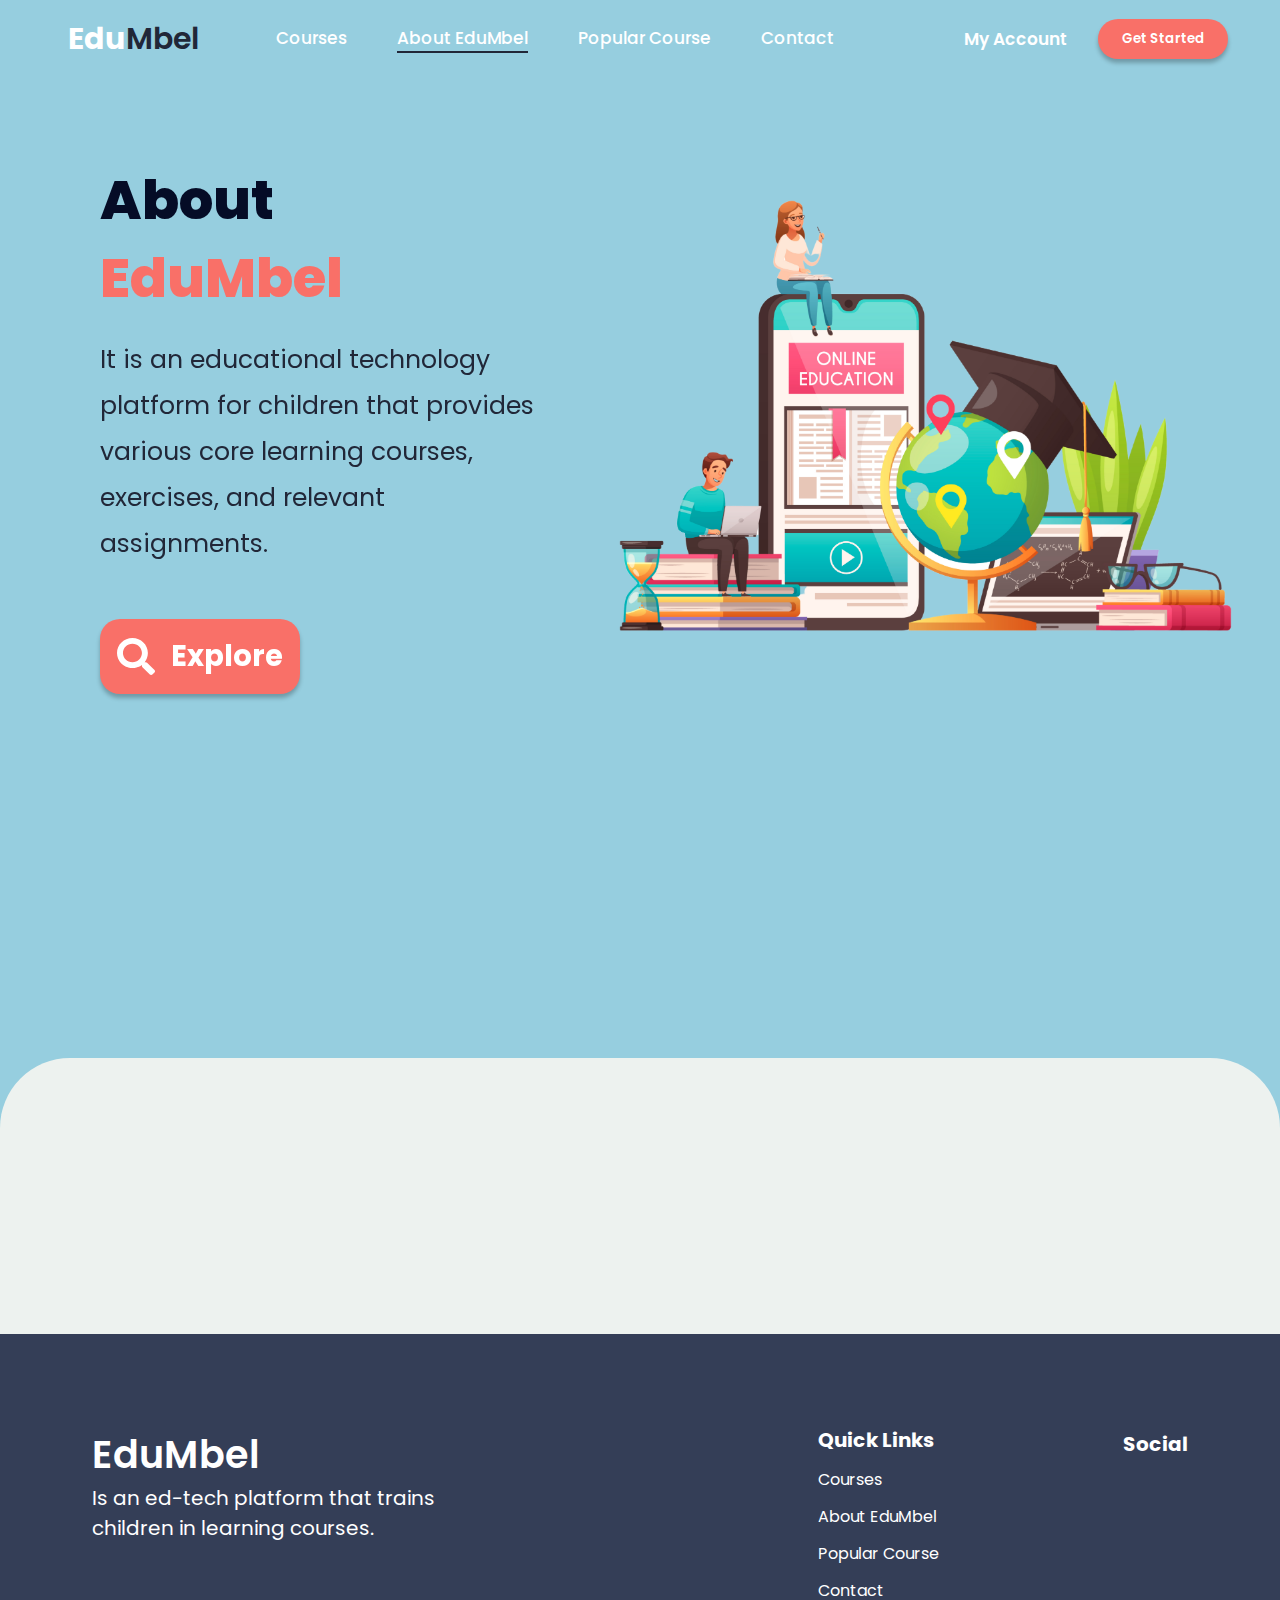
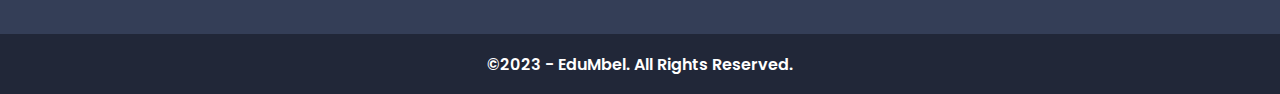
<file: about.html>
<!DOCTYPE html>
<html lang="en">
  <head>
    <meta charset="UTF-8" />
    <meta name="viewport" content="width=device-width, initial-scale=1.0" />
    <link
      rel="stylesheet"
      href="https://use.fontawesome.com/releases/v5.15.4/css/all.css"
      integrity="sha384-DyZ88mC6Up2uqS4h/KRgHuoeGwBcD4Ng9SiP4dIRy0EXTlnuz47vAwmeGwVChigm"
      crossorigin="anonymous"
    />
    <link rel="stylesheet" href="https://unpkg.com/aos@next/dist/aos.css" />
    <link rel="stylesheet" href="./css/about.css" />
    <link rel="icon" href="./img/icon.png" type="image/png">
    <title>EduMbel</title>
    <script src="./components/Header.js"></script>
    <script src="./components/Footer.js"></script>
  </head>
  <body>
    <!-- Navbar -->
    <header-component></header-component>
    <!-- End Navbar -->

    <!-- Konten 1 -->
    <section class="content-1">
      <div class="content-about" data-aos="fade-right" data-aos-duration="2000"  data-aos-delay="100">
        <h1>About</h1>
        <h2>EduMbel</h2>
        <p>
          It is an educational technology platform for children that provides
          various core learning courses, exercises, and relevant assignments.
        </p>
        <button>
          <svg
            xmlns="http://www.w3.org/2000/svg"
            width="38"
            height="37"
            viewBox="0 0 38 37"
            fill="none"
          >
            <g clip-path="url(#clip0_98_4934)">
              <path
                d="M37.4805 31.992L30.0809 24.7871C29.7469 24.4619 29.2941 24.2812 28.8191 24.2812H27.6094C29.6578 21.7303 30.875 18.5217 30.875 15.0312C30.875 6.72793 23.9652 0 15.4375 0C6.90977 0 0 6.72793 0 15.0312C0 23.3346 6.90977 30.0625 15.4375 30.0625C19.0223 30.0625 22.3176 28.8773 24.9375 26.8828V28.0607C24.9375 28.5232 25.123 28.9641 25.457 29.2893L32.8566 36.4941C33.5543 37.1734 34.6824 37.1734 35.3727 36.4941L37.473 34.449C38.1707 33.7697 38.1707 32.6713 37.4805 31.992ZM15.4375 24.2812C10.1902 24.2812 5.9375 20.1477 5.9375 15.0312C5.9375 9.92207 10.1828 5.78125 15.4375 5.78125C20.6848 5.78125 24.9375 9.91484 24.9375 15.0312C24.9375 20.1404 20.6922 24.2812 15.4375 24.2812Z"
                fill="white"
              />
            </g>
            <defs>
              <clipPath id="clip0_98_4934">
                <rect width="38" height="37" fill="white" />
              </clipPath>
            </defs>
          </svg>
          Explore
        </button>
      </div>
      <div class="img-about">
        <img src="./img/puzzle-about.png" alt="" data-aos="fade-left" data-aos-duration="1000"/>
      </div>
    </section>
    <!-- End Konten 1 -->

    <!-- Konten 2 -->
    <section class="content-2">
      <div class="header" data-aos="fade-down" data-aos-anchor-placement="top-bottom" data-aos-duration="1000">
        <h1>Meet Our Team</h1>
      </div>
      <div class="team-container" id="team-container" data-aos="fade-zoom-in" data-aos-easing="ease-in-back" data-aos-delay="500" data-aos-offset="0"></div>
    </section>
    <!-- End Konten 2 -->

    <!-- Footer -->
    <footer-component></footer-component>
    <!-- End Footer -->
    <script src="./script/about.js"></script>
    <script src="https://unpkg.com/aos@next/dist/aos.js"></script>
    <script>
      AOS.init();
    </script>
  </body>
  </body>
</html>
</file>
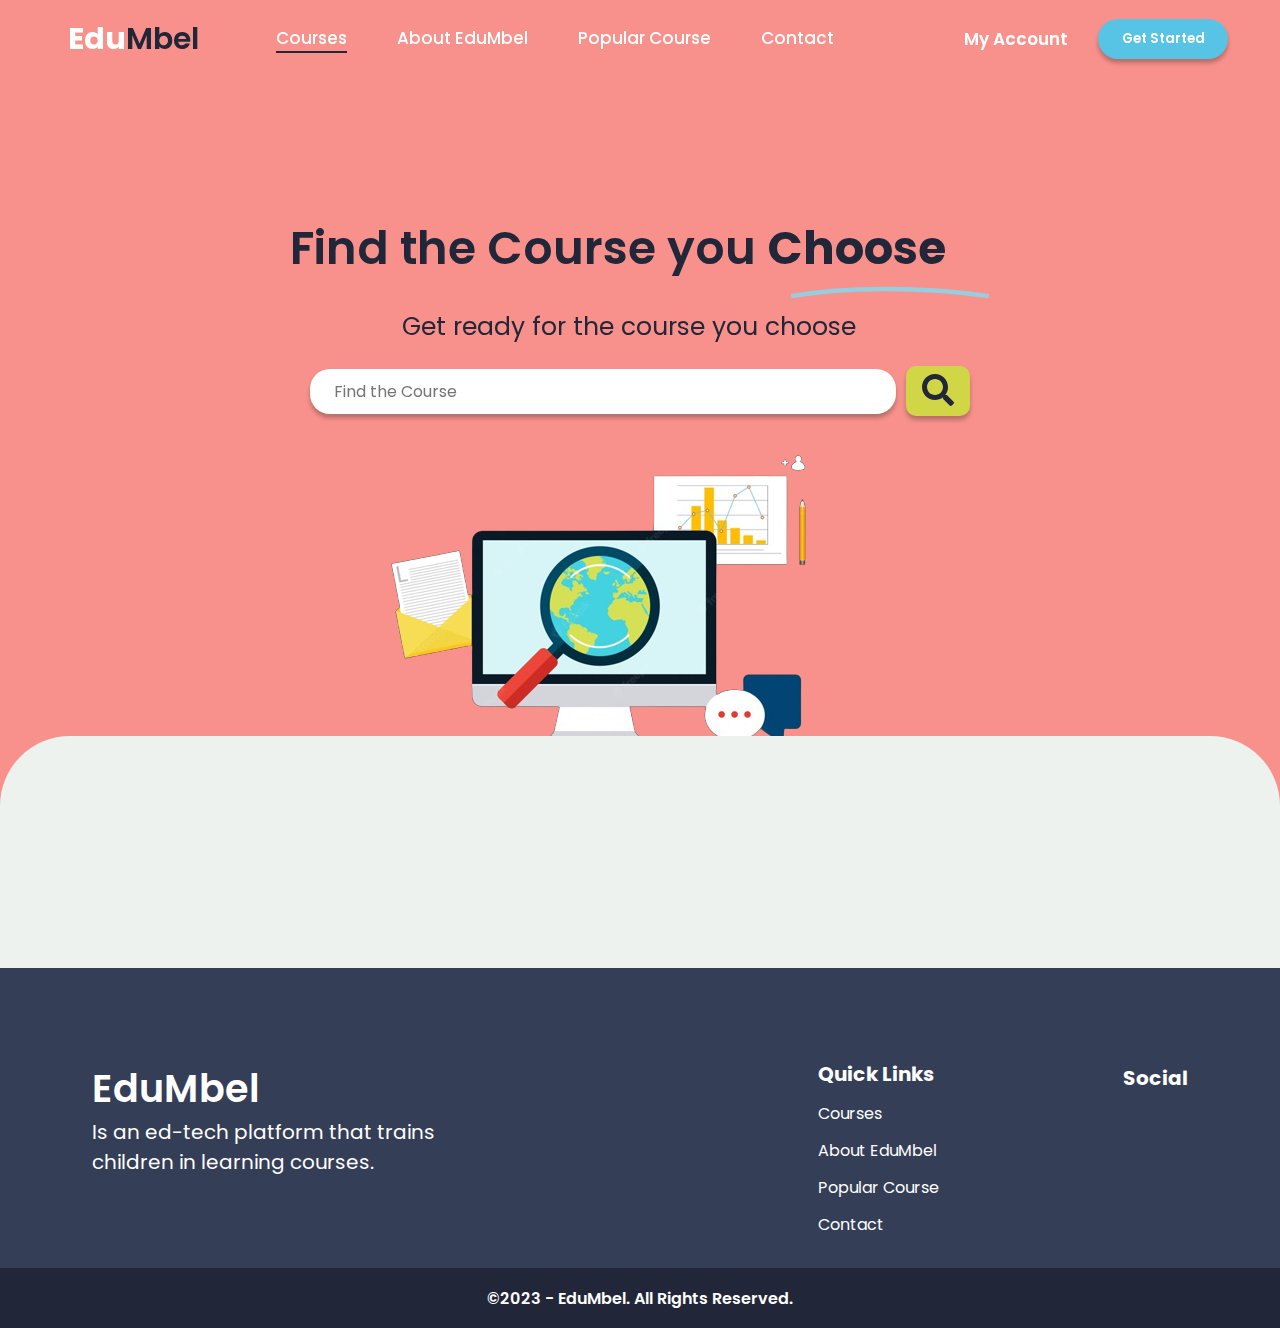
<file: courses.html>
<!DOCTYPE html>
<html lang="en">
  <head>
    <meta charset="UTF-8" />
    <meta name="viewport" content="width=device-width, initial-scale=1.0" />
    <link
      rel="stylesheet"
      href="https://use.fontawesome.com/releases/v5.15.4/css/all.css"
      integrity="sha384-DyZ88mC6Up2uqS4h/KRgHuoeGwBcD4Ng9SiP4dIRy0EXTlnuz47vAwmeGwVChigm"
      crossorigin="anonymous"
    />
    <link rel="stylesheet" href="https://unpkg.com/aos@next/dist/aos.css" />
    <link rel="stylesheet" href="./css/courses.css" />
    <link rel="icon" href="./img/icon.png" type="image/png">
    <title>EduMbel</title>
    <script src="./components/Header.js"></script>
    <script src="./components/Footer.js"></script>
  </head>
  <body>
    <!-- Navbar -->
    <header-component></header-component>
    <!-- End Navbar -->

    <!-- Konten 1 -->
    <section class="courses">
      <div class="banner">
        <div class="banner-1">
          <h1
            data-aos="fade-down"
            data-aos-easing="linear"
            data-aos-duration="1000"
          >
            Find the Course you <span>Choose</span>
          </h1>
          <svg
            xmlns="http://www.w3.org/2000/svg"
            width="179"
            height="11"
            viewBox="0 0 179 11"
            fill="none"
            data-aos="fade-down"
            data-aos-easing="linear"
            data-aos-duration="1000"
          >
            <path
              d="M1 8.32205C49.5338 0.233079 116.717 -0.441044 177.834 8.32205"
              stroke="#96CEDF"
              stroke-width="4"
            />
          </svg>
          <h3
            data-aos="fade-down"
            data-aos-easing="linear"
            data-aos-duration="1000"
          >
            Get ready for the course you choose
          </h3>
        </div>
        <form
          action="hasil_pencarian.php"
          method="GET"
          class="search-form"
          data-aos="zoom-out"
          data-aos-duration="1000"
          data-aos-delay="75"
        >
          <input
            type="text"
            name="query"
            placeholder="Find the Course"
            class="search-input"
          />
          <button type="submit" class="search-button">
            <svg
              xmlns="http://www.w3.org/2000/svg"
              width="32"
              height="32"
              viewBox="0 0 32 32"
              fill="none"
            >
              <g clip-path="url(#clip0_117_6005)">
                <path
                  d="M31.5625 27.6688L25.3312 21.4375C25.05 21.1562 24.6687 21 24.2687 21H23.25C24.975 18.7938 26 16.0187 26 13C26 5.81875 20.1812 0 13 0C5.81875 0 0 5.81875 0 13C0 20.1812 5.81875 26 13 26C16.0187 26 18.7937 24.975 21 23.25V24.2687C21 24.6687 21.1562 25.05 21.4375 25.3312L27.6687 31.5625C28.2562 32.15 29.2062 32.15 29.7875 31.5625L31.5562 29.7938C32.1437 29.2063 32.1437 28.2563 31.5625 27.6688ZM13 21C8.58125 21 5 17.425 5 13C5 8.58125 8.575 5 13 5C17.4187 5 21 8.575 21 13C21 17.4188 17.425 21 13 21Z"
                  fill="#212738"
                />
              </g>
              <defs>
                <clipPath id="clip0_117_6005">
                  <rect width="32" height="32" fill="white" />
                </clipPath>
              </defs>
            </svg>
          </button>
        </form>
        <div
          class="image"
          data-aos="fade-up"
          data-aos-duration="1500"
          data-aos-delay="100"
        >
          <img src="./img/search.png" alt="" />
        </div>
      </div>
    </section>
    <!-- End Kontent 1 -->

    <!-- Kontent 2 -->
    <section class="content-2">
      <div
        class="fill-card"
        id="cards-container"
        data-aos="zoom-in-down"
        data-aos-duration="1000"
        data-aos-delay="100"
      ></div>
      <div class="view-courses">
        <input type="hidden" id="course-id" value="" />

        <button
          id="view-courses-button"
          data-aos="fade-up"
          data-aos-duration="1000"
          data-aos-delay="100"
        >
          View All Courses
        </button>
      </div>
    </section>
    <!-- End Kontent 2 -->

    <!-- Footer -->
    <footer-component></footer-component>
    <!-- End Footer -->

    <script src="./script/courses.js"></script>
    <script src="https://unpkg.com/aos@next/dist/aos.js"></script>
    <script>
      AOS.init();
    </script>
  </body>
</html>
</file>
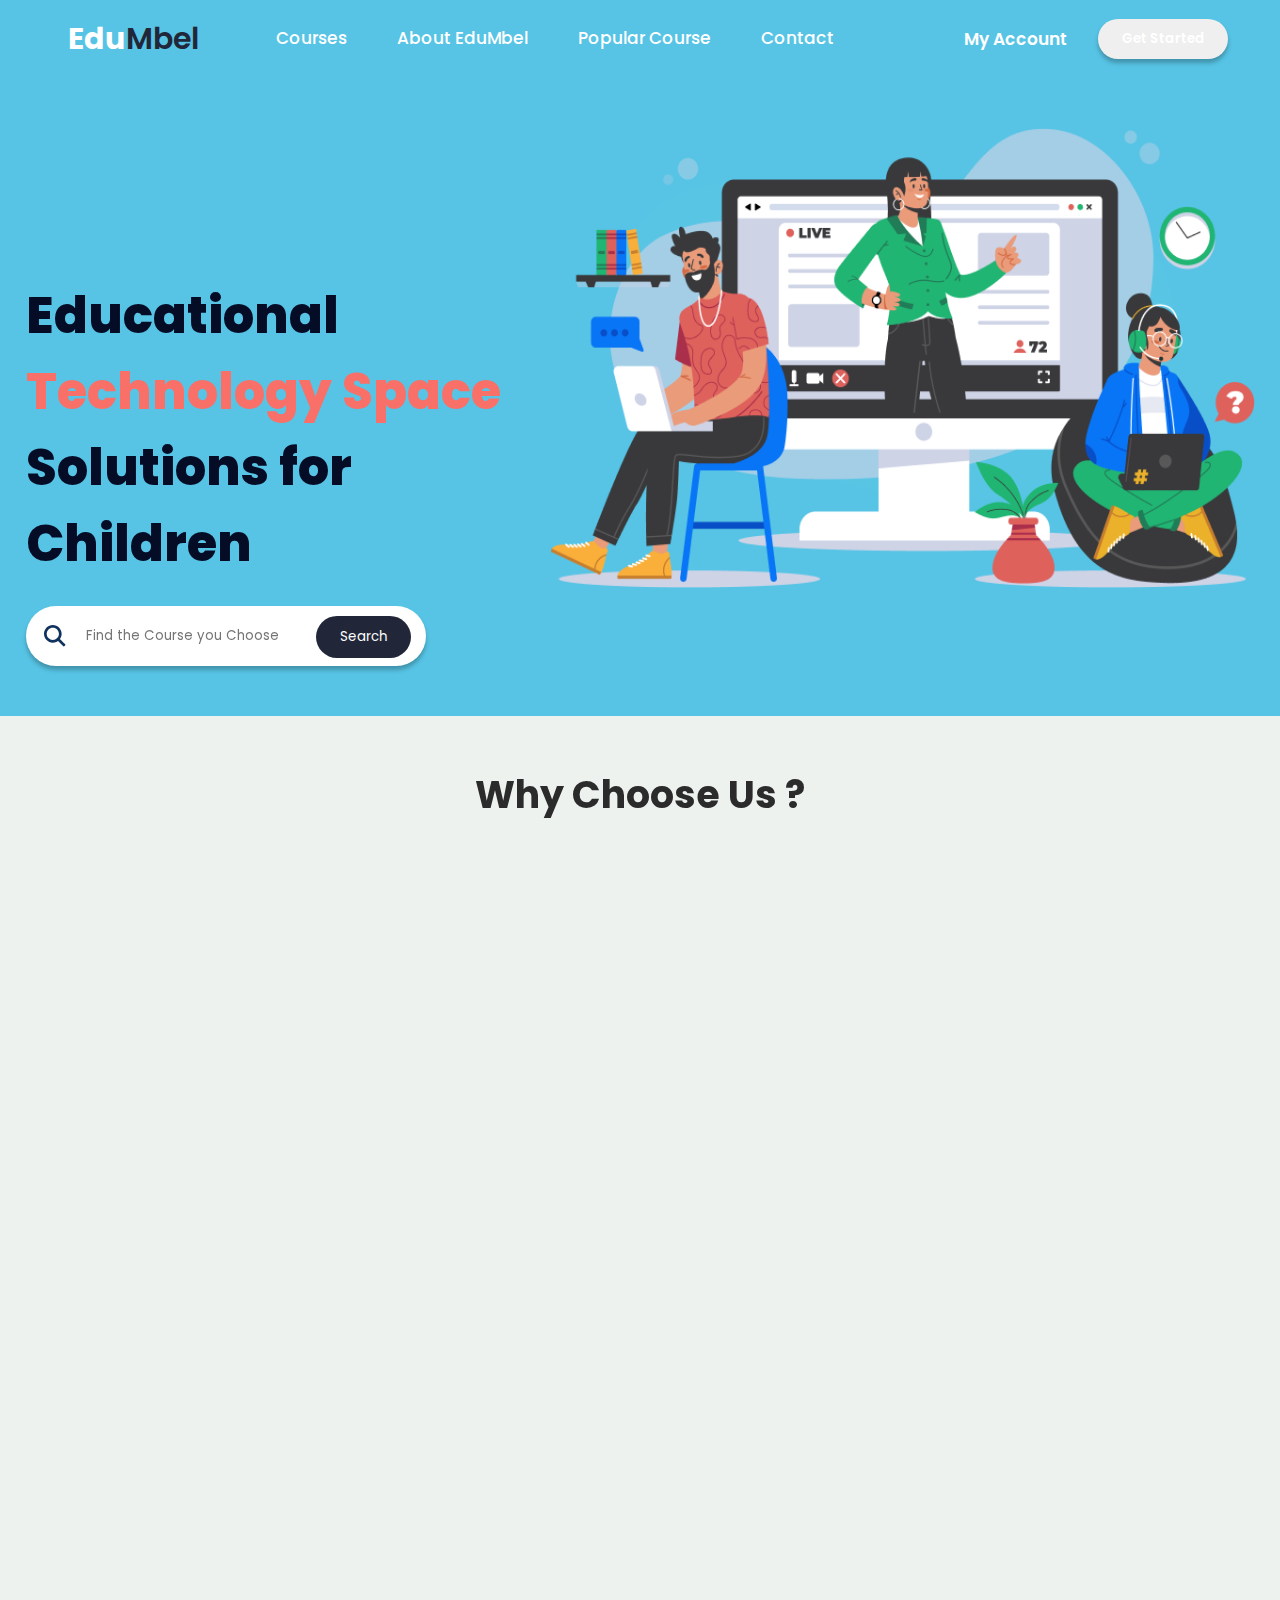
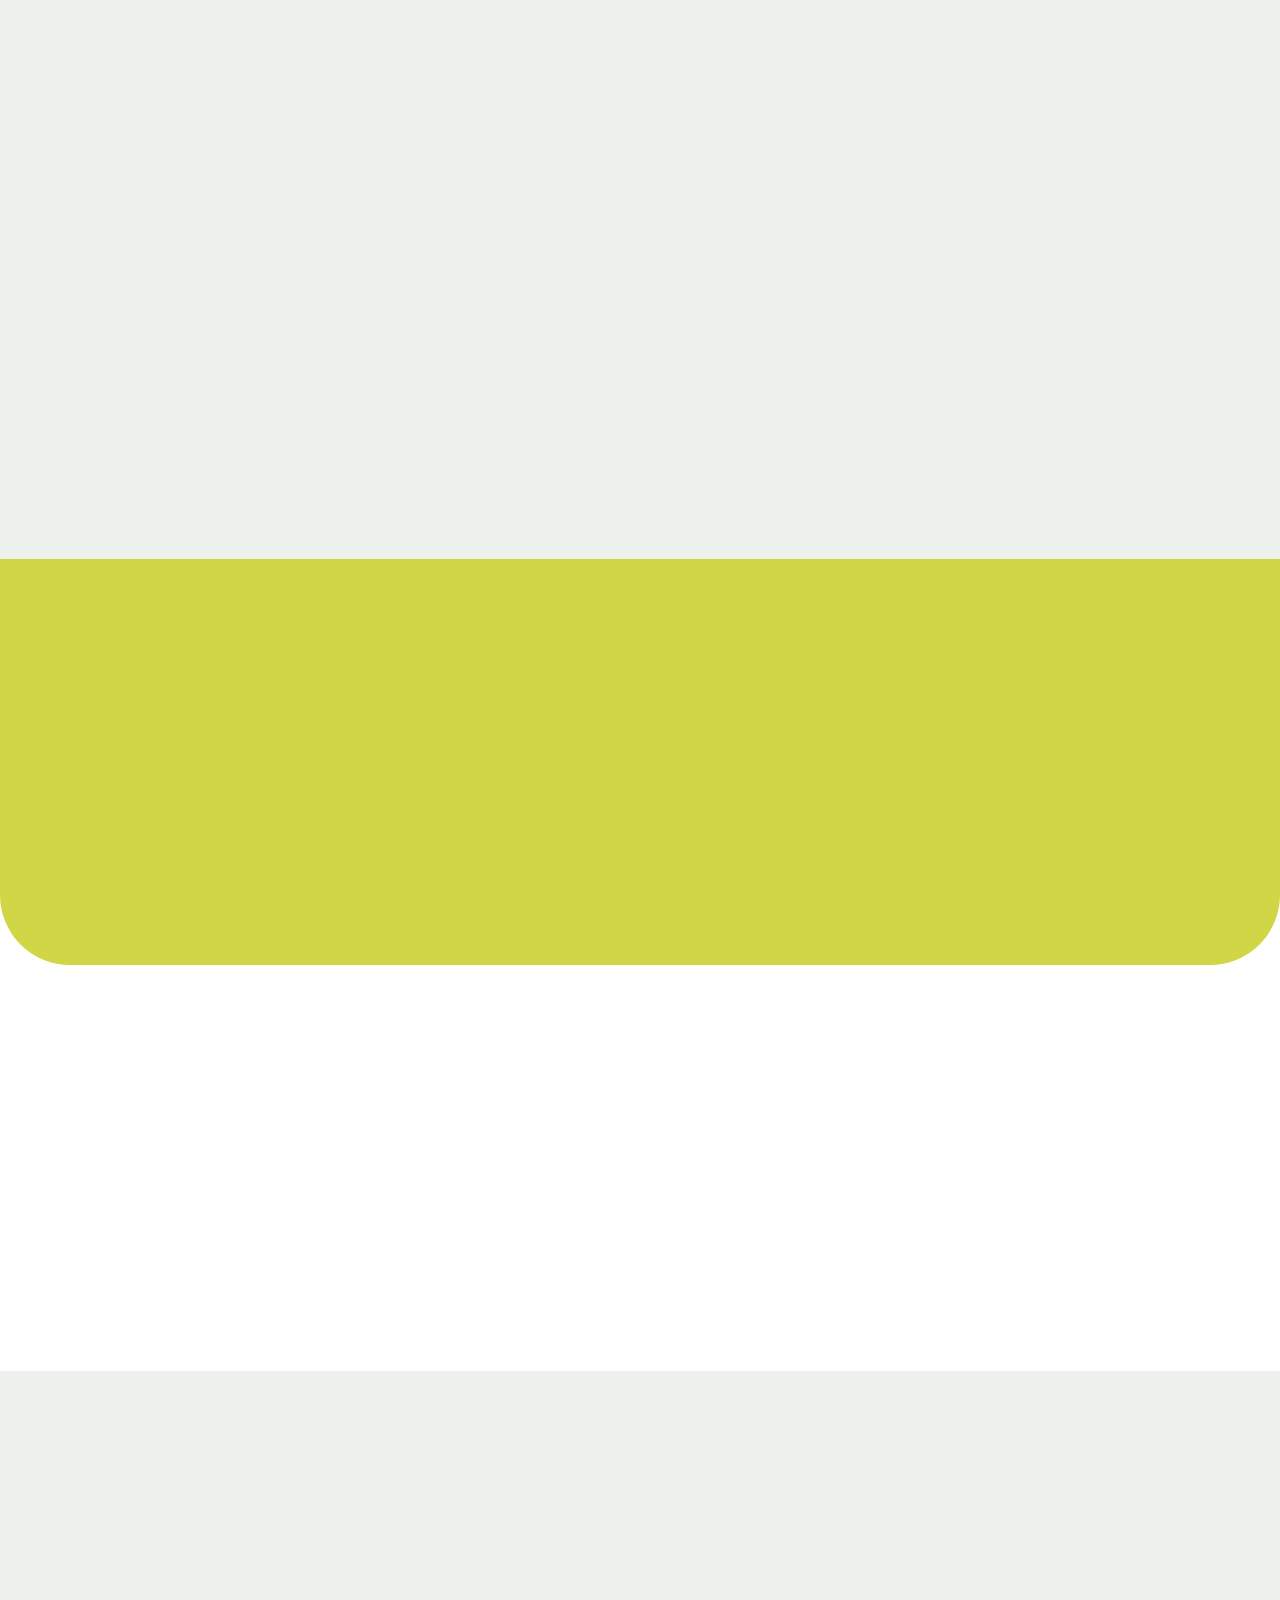
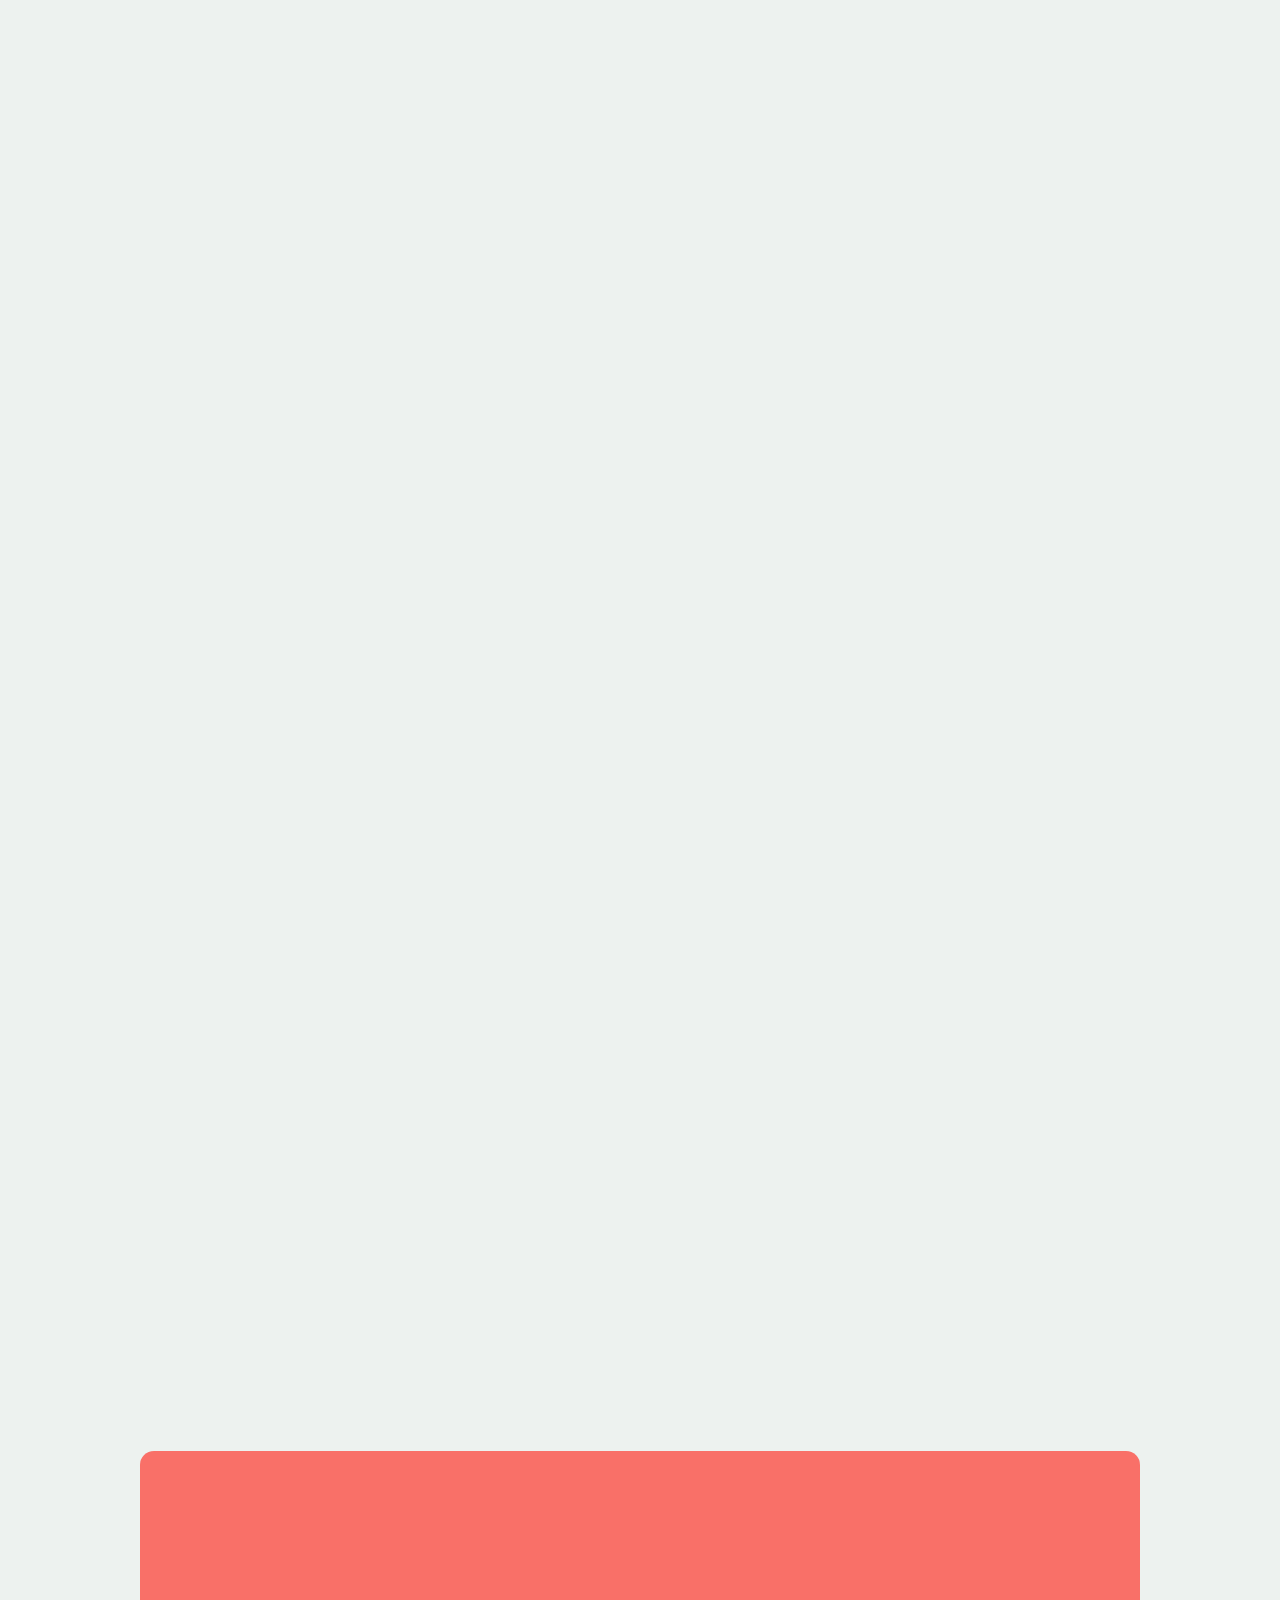
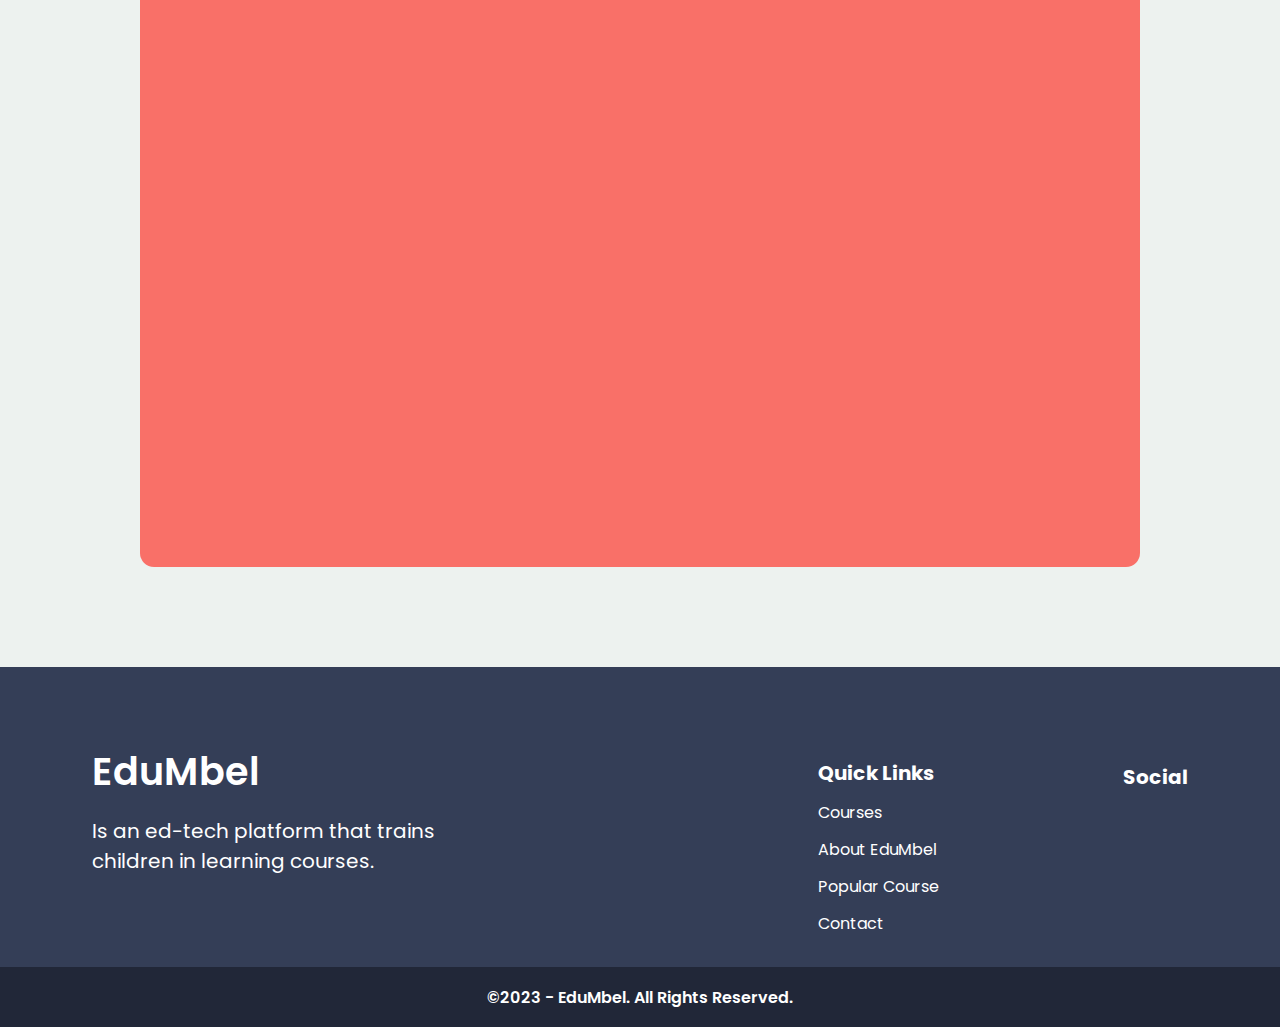
<file: home.html>
<!DOCTYPE html>
<html lang="en">
  <head>
    <meta charset="UTF-8" />
    <meta name="viewport" content="width=device-width, initial-scale=1.0" />
    <link
      rel="stylesheet"
      href="https://use.fontawesome.com/releases/v5.15.4/css/all.css"
      integrity="sha384-DyZ88mC6Up2uqS4h/KRgHuoeGwBcD4Ng9SiP4dIRy0EXTlnuz47vAwmeGwVChigm"
      crossorigin="anonymous"/>
    <link rel="stylesheet" href="https://unpkg.com/aos@next/dist/aos.css" />
    <link rel="stylesheet" href="../css/home.css" />
    <title>Home</title>
    <script src="../components/Header.js"></script>
    <script src="../components/Footer.js"></script>
  </head>
  <body>
    <!-- Navbar -->
    <header-component></header-component>
    <!-- End Navbar -->

    <!-- Konten 1 -->
      <section class="home-brand">
        <div class="text-form" data-aos="fade-right" data-aos-duration="2000"  data-aos-delay="100">
          <div class="text">
            <h1>
              Educational <br />
              <span>Technology Space</span> <br />
              Solutions for <br />
              Children
            </h1>
          </div>
          <div class="form-search">
            <form action="" method="GET">
              <svg
                xmlns="http://www.w3.org/2000/svg"
                width="22"
                height="22"
                viewBox="0 0 22 22"
                fill="none"
              >
                <g clip-path="url(#clip0_96_573)">
                  <path
                    d="M15.9381 14.0196C17.0068 12.5601 17.646 10.7675 17.646 8.82408C17.646 3.95922 13.6879 0.0010376 8.823 0.0010376C3.95814 0.0010376 0 3.95922 0 8.82408C0 13.6889 3.95818 17.6471 8.82304 17.6471C10.7664 17.6471 12.5593 17.0078 14.0187 15.939L19.7989 21.7192L21.7183 19.7998C21.7183 19.7998 15.9381 14.0196 15.9381 14.0196ZM8.82304 14.9323C5.45475 14.9323 2.7148 12.1924 2.7148 8.82408C2.7148 5.45579 5.45475 2.71584 8.82304 2.71584C12.1913 2.71584 14.9313 5.45579 14.9313 8.82408C14.9313 12.1924 12.1913 14.9323 8.82304 14.9323Z"
                    fill="#0F335E"
                  />
                </g>
                <defs>
                  <clipPath id="clip0_96_573">
                    <rect width="21.7183" height="21.7183" fill="white" />
                  </clipPath>
                </defs>
              </svg>
              <input
                type="text"
                name="query"
                placeholder="Find the Course you Choose"
                class="input-search"
                required
              />
              <button type="submit">Search</button>
          </div>
        </div>
          <img src="../img/pict-home.png" alt=""  class="img-hero" data-aos="fade-left" data-aos-duration="1000"/>
    </section>
    <!-- End Konten 1 -->

    <!-- Konten 2 -->
    <section class="content-2">
      <div class="header" data-aos="fade-down" data-aos-anchor-placement="top-bottom" data-aos-duration="900">
        <h1>Why Choose Us ?</h1>
      </div>
        <div class="content-a" data-aos="fade-zoom-in" data-aos-easing="ease-in-back" data-aos-delay="300" data-aos-offset="0">
          <div class="img-a">
            <img src="../img/konten-3.1.png" alt=""/>
          </div>
          <div class="text-a">
            <h3>Detailed Syllabus with Localized Content</h3>
            <p>
              We’ve got a comprehensive syllabus that leaves nothing untouched
              and with our localized contents and examples, you are sure to
              grasp programming concepts easier and faster even without prior
              experience.
            </p>
          </div>
        </div>
        <div class="content-b" data-aos="fade-zoom-in" data-aos-easing="ease-in-back" data-aos-delay="350" data-aos-offset="0">
          <div class="text-b">
            <h3>Attractive with an Appearance Specifically for Children</h3>
            <p>
              Providing a cheerful interface, age-appropriate content, a fun 
              learning approach, safety, easy accessibility, and contributing 
              to children's educational progress. This website enables children 
              to learn in a safe and engaging manner, enhancing their motivation 
              to learn.
            </p>
          </div>
          <div class="img-b">
            <img src="../img/konten-3.2.png" alt=""/>
          </div>
        </div>
        <div class="content-c" data-aos="fade-zoom-in" data-aos-easing="ease-in-back" data-aos-delay="400" data-aos-offset="0">
          <div class="img-c">
            <img src="../img/konten-3.3.png" alt=""/>
          </div>
          <div class="text-c">
            <h3>An Interactive Personalized Learning Experience</h3>
            <p>
              An educational website that provides a personalized learning 
              experience from teachers. The advantages include interesting learning, 
              tailored to individual abilities, easy access, monitoring and security, 
              as well as contribution to children's educational progress.
            </p>
          </div>
        </div>
    </section>
    <!-- End Konten 2 -->

    <!-- Konten 3 -->
    <section class="content-3">
      <div class="background"></div>
      <div class="isi-content-3">
        <div class="header-content-3" data-aos="fade-down" data-aos-anchor-placement="top-bottom" data-aos-duration="900">
          <h1>Popular Course</h1>
          <svg
            xmlns="http://www.w3.org/2000/svg"
            width="179"
            height="11"
            viewBox="0 0 179 11"
            fill="none"
          >
            <path
              d="M0.999969 8.34622C49.5338 0.257249 116.717 -0.416874 177.834 8.34622"
              stroke="#F97068"
              stroke-width="4"
            />
          </svg>
        </div>
        <div class="card-container" data-aos="fade-right" data-aos-duration="2000"  data-aos-delay="100"></div>
      </div>
    </section>
    <!-- End Konten 3 -->

    <!-- Konten 4 -->
    <section class="content-4">
      <div class="banner" data-aos="fade-right" data-aos-anchor-placement="top-bottom" data-aos-duration="1000">
        <h1>Features Include</h1>
      </div>
      <div class="content-fill" data-aos="fade-up" data-aos-anchor-placement="top-bottom" data-aos-duration="1000">
      </div>

      <div id="contact" class="contact">
        <div class="text-kontak" data-aos="zoom-in" data-aos-duration="900">
          <h2>Contact</h2>
          <p>
            Any feedback on the advantages and disadvantages that you provide
          </p>
        </div>
        <div class="isi-kontak">
          <form action="">
            <div class="nama-email" data-aos="fade-up" data-aos-anchor-placement="center-bottom" data-aos-delay="200">
              <div class="nama">
                <input type="text1" placeholder="Full Name" required />
              </div>
              <div class="email">
                <input type="email" placeholder="Email Address" required />
              </div>
            </div>
            <div class="message" data-aos="fade-up" data-aos-anchor-placement="center-bottom" data-aos-delay="400">
              <textarea
                name="pesan"
                id=""
                cols="30"
                rows="10"
                placeholder="Write a message here....."
                required
              ></textarea>
            </div>
            <div class="submit-button" data-aos="fade-up" data-aos-anchor-placement="center-bottom" data-aos-delay="600">
              <input type="submit" value="Send" />
            </div>
          </form>
        </div>
      </div>
    </section>
    <!-- End Konten 4 -->

    <!-- Footer -->
    <footer-component></footer-component>
    <!-- End Footer -->
    <script src="../script/home.js"></script>
    <script src="https://unpkg.com/aos@next/dist/aos.js"></script>
    <script>
      AOS.init();
    </script>
  </body>
</html>
</file>
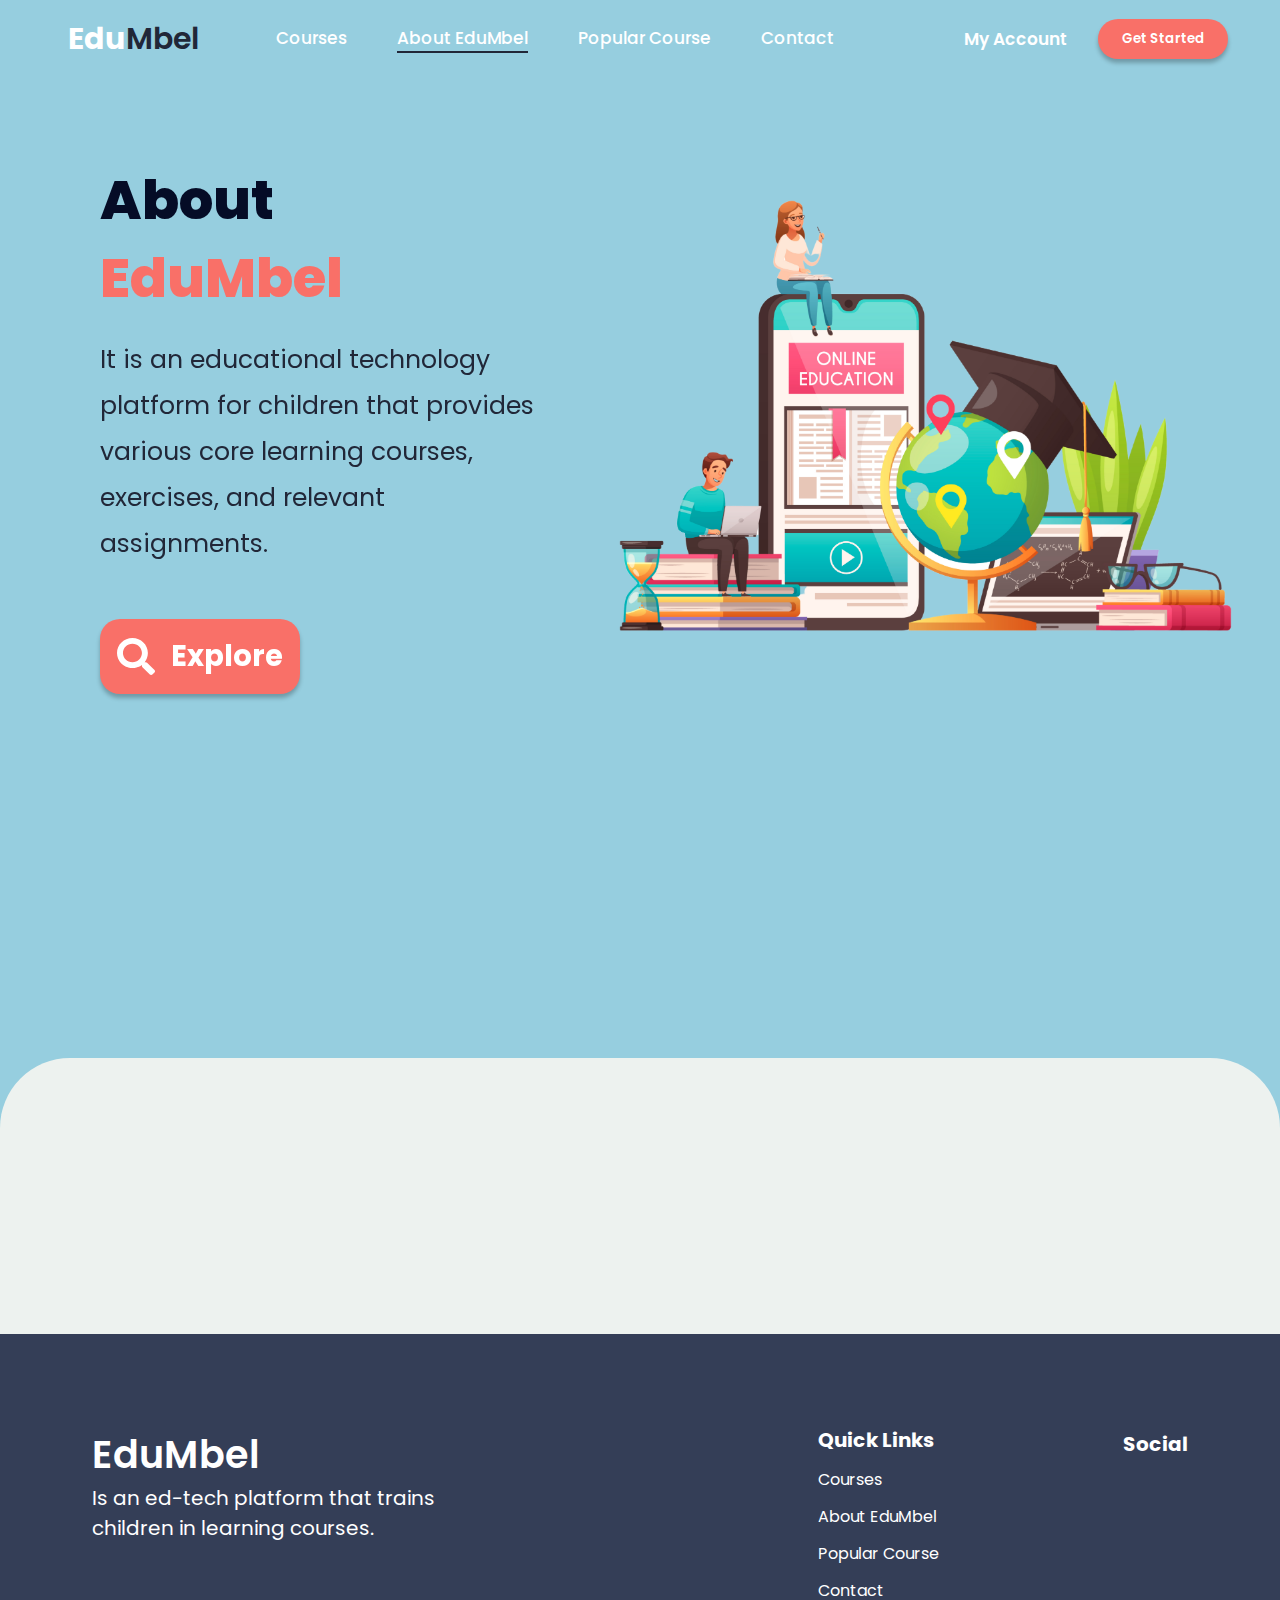
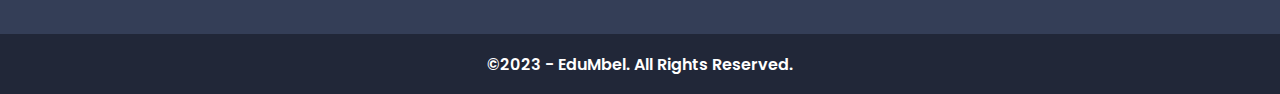
<file: views/about.html>
<!DOCTYPE html>
<html lang="en">
  <head>
    <meta charset="UTF-8" />
    <meta name="viewport" content="width=device-width, initial-scale=1.0" />
    <link
      rel="stylesheet"
      href="https://use.fontawesome.com/releases/v5.15.4/css/all.css"
      integrity="sha384-DyZ88mC6Up2uqS4h/KRgHuoeGwBcD4Ng9SiP4dIRy0EXTlnuz47vAwmeGwVChigm"
      crossorigin="anonymous"
    />
    <link rel="stylesheet" href="https://unpkg.com/aos@next/dist/aos.css" />
    <link rel="stylesheet" href="../css/about.css" />
    <title>EduMbel</title>
    <script src="../components/Header.js"></script>
    <script src="../components/Footer.js"></script>
  </head>
  <body>
    <!-- Navbar -->
    <header-component></header-component>
    <!-- End Navbar -->

    <!-- Konten 1 -->
    <section class="content-1">
      <div class="content-about" data-aos="fade-right" data-aos-duration="2000"  data-aos-delay="100">
        <h1>About</h1>
        <h2>EduMbel</h2>
        <p>
          It is an educational technology platform for children that provides
          various core learning courses, exercises, and relevant assignments.
        </p>
        <button>
          <svg
            xmlns="http://www.w3.org/2000/svg"
            width="38"
            height="37"
            viewBox="0 0 38 37"
            fill="none"
          >
            <g clip-path="url(#clip0_98_4934)">
              <path
                d="M37.4805 31.992L30.0809 24.7871C29.7469 24.4619 29.2941 24.2812 28.8191 24.2812H27.6094C29.6578 21.7303 30.875 18.5217 30.875 15.0312C30.875 6.72793 23.9652 0 15.4375 0C6.90977 0 0 6.72793 0 15.0312C0 23.3346 6.90977 30.0625 15.4375 30.0625C19.0223 30.0625 22.3176 28.8773 24.9375 26.8828V28.0607C24.9375 28.5232 25.123 28.9641 25.457 29.2893L32.8566 36.4941C33.5543 37.1734 34.6824 37.1734 35.3727 36.4941L37.473 34.449C38.1707 33.7697 38.1707 32.6713 37.4805 31.992ZM15.4375 24.2812C10.1902 24.2812 5.9375 20.1477 5.9375 15.0312C5.9375 9.92207 10.1828 5.78125 15.4375 5.78125C20.6848 5.78125 24.9375 9.91484 24.9375 15.0312C24.9375 20.1404 20.6922 24.2812 15.4375 24.2812Z"
                fill="white"
              />
            </g>
            <defs>
              <clipPath id="clip0_98_4934">
                <rect width="38" height="37" fill="white" />
              </clipPath>
            </defs>
          </svg>
          Explore
        </button>
      </div>
      <div class="img-about">
        <img src="../img/puzzle-about.png" alt="" data-aos="fade-left" data-aos-duration="1000"/>
      </div>
    </section>
    <!-- End Konten 1 -->

    <!-- Konten 2 -->
    <section class="content-2">
      <div class="header" data-aos="fade-down" data-aos-anchor-placement="top-bottom" data-aos-duration="1000">
        <h1>Meet Our Team</h1>
      </div>
      <div class="team-container" id="team-container" data-aos="fade-zoom-in" data-aos-easing="ease-in-back" data-aos-delay="500" data-aos-offset="0"></div>
    </section>
    <!-- End Konten 2 -->

    <!-- Footer -->
    <footer-component></footer-component>
    <!-- End Footer -->
    <script src="../script/about.js"></script>
    <script src="https://unpkg.com/aos@next/dist/aos.js"></script>
    <script>
      AOS.init();
    </script>
  </body>
  </body>
</html>
</file>
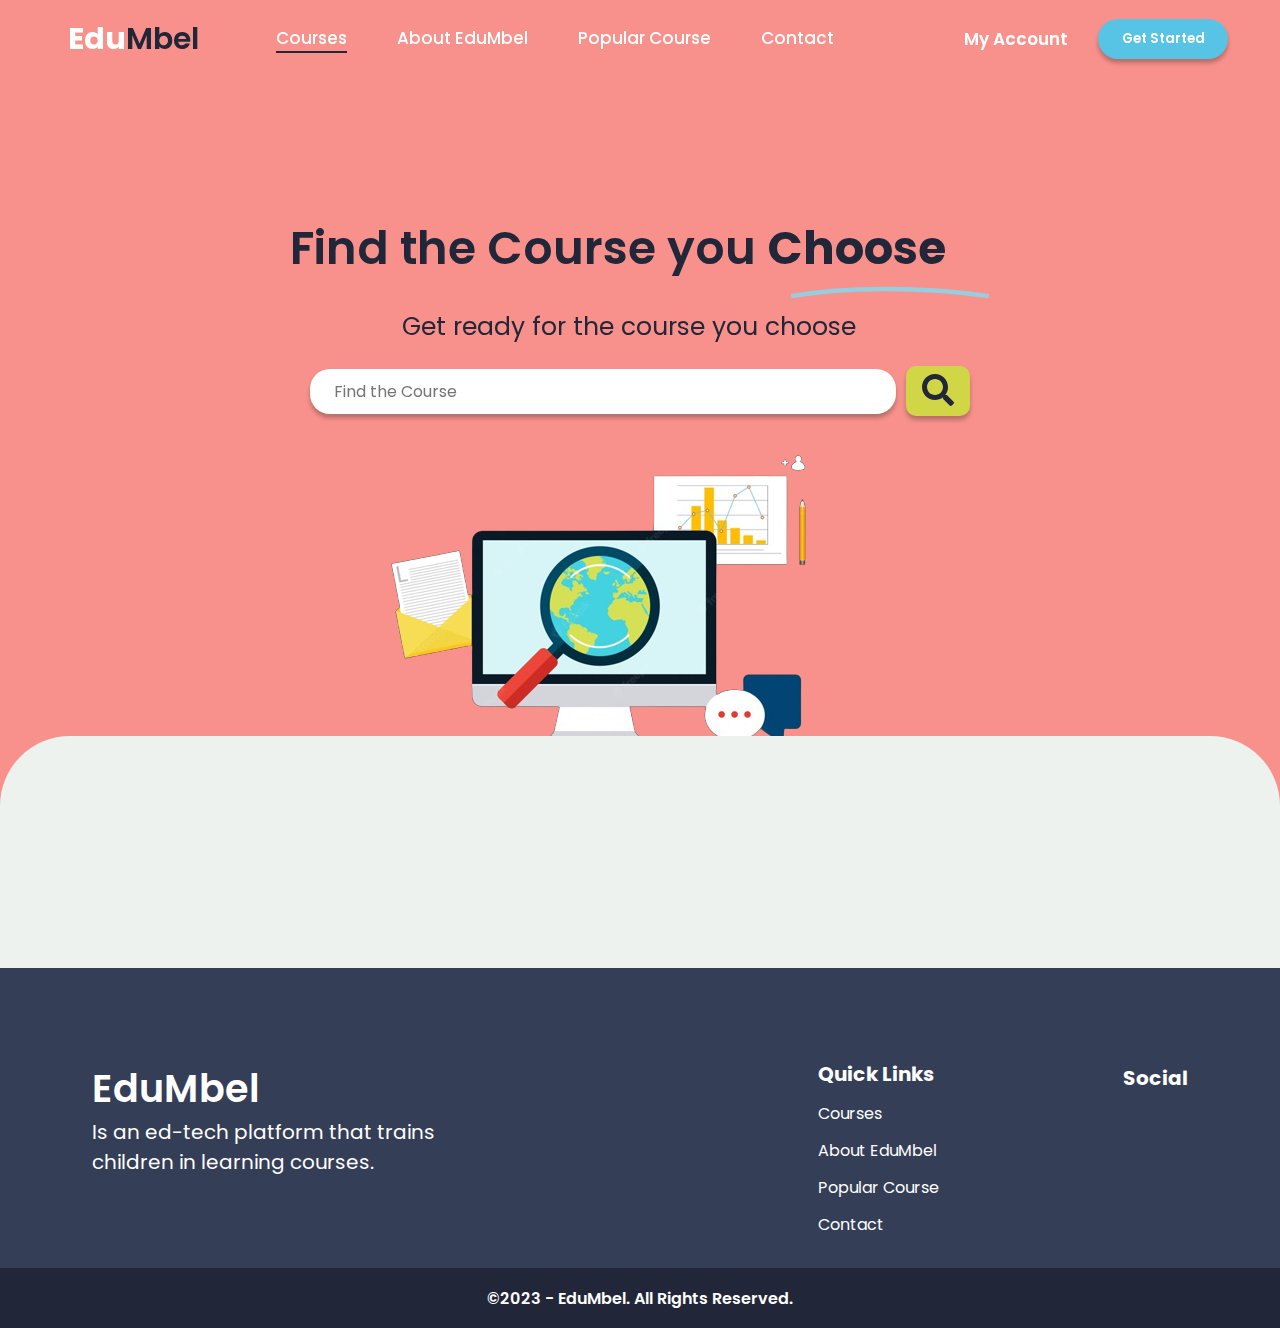
<file: views/courses.html>
<!DOCTYPE html>
<html lang="en">
  <head>
    <meta charset="UTF-8" />
    <meta name="viewport" content="width=device-width, initial-scale=1.0" />
    <link
      rel="stylesheet"
      href="https://use.fontawesome.com/releases/v5.15.4/css/all.css"
      integrity="sha384-DyZ88mC6Up2uqS4h/KRgHuoeGwBcD4Ng9SiP4dIRy0EXTlnuz47vAwmeGwVChigm"
      crossorigin="anonymous"
    />
    <link rel="stylesheet" href="https://unpkg.com/aos@next/dist/aos.css" />
    <link rel="stylesheet" href="../css/courses.css" />
    <title>EduMbel</title>
    <script src="../components/Header.js"></script>
    <script src="../components/Footer.js"></script>
  </head>
  <body>
    <!-- Navbar -->
    <header-component></header-component>
    <!-- End Navbar -->

    <!-- Konten 1 -->
    <section class="courses">
      <div class="banner">
        <div class="banner-1">
          <h1
            data-aos="fade-down"
            data-aos-easing="linear"
            data-aos-duration="1000"
          >
            Find the Course you <span>Choose</span>
          </h1>
          <svg
            xmlns="http://www.w3.org/2000/svg"
            width="179"
            height="11"
            viewBox="0 0 179 11"
            fill="none"
            data-aos="fade-down"
            data-aos-easing="linear"
            data-aos-duration="1000"
          >
            <path
              d="M1 8.32205C49.5338 0.233079 116.717 -0.441044 177.834 8.32205"
              stroke="#96CEDF"
              stroke-width="4"
            />
          </svg>
          <h3
            data-aos="fade-down"
            data-aos-easing="linear"
            data-aos-duration="1000"
          >
            Get ready for the course you choose
          </h3>
        </div>
        <form
          action="hasil_pencarian.php"
          method="GET"
          class="search-form"
          data-aos="zoom-out"
          data-aos-duration="1000"
          data-aos-delay="75"
        >
          <input
            type="text"
            name="query"
            placeholder="Find the Course"
            class="search-input"
          />
          <button type="submit" class="search-button">
            <svg
              xmlns="http://www.w3.org/2000/svg"
              width="32"
              height="32"
              viewBox="0 0 32 32"
              fill="none"
            >
              <g clip-path="url(#clip0_117_6005)">
                <path
                  d="M31.5625 27.6688L25.3312 21.4375C25.05 21.1562 24.6687 21 24.2687 21H23.25C24.975 18.7938 26 16.0187 26 13C26 5.81875 20.1812 0 13 0C5.81875 0 0 5.81875 0 13C0 20.1812 5.81875 26 13 26C16.0187 26 18.7937 24.975 21 23.25V24.2687C21 24.6687 21.1562 25.05 21.4375 25.3312L27.6687 31.5625C28.2562 32.15 29.2062 32.15 29.7875 31.5625L31.5562 29.7938C32.1437 29.2063 32.1437 28.2563 31.5625 27.6688ZM13 21C8.58125 21 5 17.425 5 13C5 8.58125 8.575 5 13 5C17.4187 5 21 8.575 21 13C21 17.4188 17.425 21 13 21Z"
                  fill="#212738"
                />
              </g>
              <defs>
                <clipPath id="clip0_117_6005">
                  <rect width="32" height="32" fill="white" />
                </clipPath>
              </defs>
            </svg>
          </button>
        </form>
        <div
          class="image"
          data-aos="fade-up"
          data-aos-duration="1500"
          data-aos-delay="100"
        >
          <img src="../img/search.png" alt="" />
        </div>
      </div>
    </section>
    <!-- End Kontent 1 -->

    <!-- Kontent 2 -->
    <section class="content-2">
      <div
        class="fill-card"
        id="cards-container"
        data-aos="zoom-in-down"
        data-aos-duration="1000"
        data-aos-delay="100"
      ></div>
      <div class="view-courses">
        <!-- Add this input field to store the course ID -->
        <input type="hidden" id="course-id" value="" />

        <button
          id="view-courses-button"
          data-aos="fade-up"
          data-aos-duration="1000"
          data-aos-delay="100"
        >
          View All Courses
        </button>
      </div>
    </section>
    <!-- End Kontent 2 -->

    <!-- Footer -->
    <footer-component></footer-component>
    <!-- End Footer -->

    <script src="../script/courses.js"></script>
    <script src="https://unpkg.com/aos@next/dist/aos.js"></script>
    <script>
      AOS.init();
    </script>
  </body>
</html>
</file>
<file: css/about.css>
@import url("https://fonts.googleapis.com/css2?family=Poppins:ital,wght@0,100;0,200;0,300;0,400;0,500;0,600;0,700;0,800;0,900;1,100;1,200;1,300;1,400;1,500;1,600;1,700;1,800;1,900&display=swap");

* {
  margin: 0px;
  padding: 0px;
  box-sizing: border-box;
  font-family: "Poppins", sans-serif;
  text-decoration: none;
}

body {
  background-color: #96cedf;
}

/* Content 1 */
.content-1 {
  display: flex;
  justify-content: space-between;
  height: 100vh;
  color: #212738;
  margin-top: 80px;
  margin-left: 100px;
  margin-right: 20px;
}

.content-about h1 {
  color: #050c26;
  font-size: 55px;
  font-weight: 800;
}

.content-about h2 {
  color: #f97068;
  font-size: 55px;
  font-weight: 800;
  line-height: 135%;
  margin-bottom: 22px;
}

.content-about p {
  color: #212738;
  font-size: 25px;
  font-weight: 400;
  line-height: 184.607%; /* 46.152px */
  margin-bottom: 52px;
}

.content-about button {
  display: flex;
  justify-content: space-evenly;
  width: 200px;
  height: 75px;
  border: none;
  border-radius: 20px;
  background: #f97068;
  box-shadow: 0px 4px 4px 0px rgba(0, 0, 0, 0.25);
  color: #fff;
  font-size: 29px;
  font-weight: 700;
  align-items: center;
  transition: background-color 0.1s ease-in-out, scale 0.3s ease-in-out;
}

.content-about button:hover {
  background-color: #57c4e5;
  scale: 1.1;
  cursor: pointer;
}

.content-about button:active {
  scale: 0.9;
}

.img-about img {
  width: 683px;
  height: auto;
  margin-left: 30px;
}
/* End Content 1 */

/* Content 2 */
.content-2 {
  border-radius: 70px 70px 0px 0px;
  background: #edf2ef;
}

.header {
  text-align: center;
  padding-top: 100px;
  font-size: 25px;
  font-weight: 700;
}

.team-container {
  display: flex;
  flex-wrap: wrap;
  justify-content: center;
  gap: 20px;
  margin-top: 50px;
  padding-bottom: 50px;
}

.team-card {
  background-color: #fff;
  border-radius: 10px;
  box-shadow: 0 4px 8px rgba(0, 0, 0, 0.2);
  text-align: center;
  padding: 20px;
  width: 300px;
  height: auto;
  margin: 10px 10px;
  transition: transform 0.2s;
}

.team-card:hover {
  transform: translateY(-5px);
}

.team-card img {
  width: 200px;
  height: 200px;
  object-fit: cover;
  border-radius: 50%;
  margin-bottom: 10px;
}

.team-info h3 {
  margin: 0;
  font-size: 18px;
  color: #333;
}

.team-info p {
  margin: 0;
  font-size: 14px;
  color: #777;
}

.contact-person {
  display: flex;
  justify-content: center;
  align-items: center;
  gap: 20px;
}

.contact-person a {
  margin: 14px 26px;
  text-decoration: none;
  font-size: 24px;
  color: #333;
  transition: transform 0.2s, color 0.2s; 
}

.contact-person a:hover {
  transform: scale(1.2);
  color: #f8918b;
}
/* End Content 2 */

/* Responsive Mobile */
@media (max-width: 720px) {
  /* Content 1 */
  .content-1 {
    justify-content: center;
    flex-direction: column;
    height: auto;
    margin-top: 50px;
    margin-left: 50px;
    margin-bottom: 30px;
  }

  .content-about h1 {
    font-size: 32px;
  }

  .content-about h2 {
    font-size: 32px;
  }

  .content-about p {
    margin-right: 50px;
    font-size: 14px;
    margin-bottom: 20px;
  }

  .content-about button {
    font-size: 14px;
    width: 100px;
    height: 44px;
  }

  button svg {
    width: 16px;
    height: auto;
  }

  .img-about img {
    width: 330px;
    height: auto;
    margin-left: 0px;
  }
/* End Content 1 */

/* Content 2 */
  .header {
    font-size: 18px;
    padding-top: 20px;
  }

  .fill {
    margin: 20px 20px;
    width: 400px;
  }

  .fill img {
    width: 300px;
    height: auto;
    margin-bottom: 10px;
  }

  .fill h1 {
    font-size: 22px;
  }

  .fill p {
    width: 300px;
    font-size: 14px;
  }
}

/* Responsive Tablet */
@media (min-width: 721px) and (max-width: 1080px) {
  /* Content 1 */
  .content-1 {
    height: auto;
    margin-top: 70px;
    margin-left: 90px;
    margin-bottom: 30px;
  }

  .content-about h1 {
    font-size: 40px;
  }

  .content-about h2 {
    font-size: 40px;
  }

  .content-about p {
    font-size: 20px;
    margin-bottom: 20px;
  }

  .content-about button {
    font-size: 20px;
    width: 160px;
    height: 60px;
  }

  button svg {
    width: 25px;
    height: auto;
  }

  .img-about img {
    width: 500px;
    height: auto;
    margin-left: 30px;
    margin-top: 100px;
  }
  /* End Content 1 */

  /* Content 2 */
  .header {
    font-size: 28px;
    padding-top: 40px;
  }

  .fill img {
    width: 400px;
    height: auto;
    margin-bottom: 10px;
  }

  .fill h1 {
    font-size: 26px;
  }

  .fill p {
    width: 350px;
    font-size: 16px;
  }
}
</file>
<file: css/courses.css>
@import url("https://fonts.googleapis.com/css2?family=Poppins:ital,wght@0,100;0,200;0,300;0,400;0,500;0,600;0,700;0,800;0,900;1,100;1,200;1,300;1,400;1,500;1,600;1,700;1,800;1,900&display=swap");

* {
  margin: 0px;
  padding: 0px;
  box-sizing: border-box;
  font-family: "Poppins", sans-serif;
  text-decoration: none;
}

body {
  background-color: #f8918b;
}

/* Content 1 */
.courses {
  display: flex;
  justify-content: center;
  background-color: #f8918b;
  color: #212738;
  margin-top: 136px;
}

.banner-1 h1 {
  color: #212738;
  font-size: 46px;
  font-weight: 600;
}

.banner-1 span {
  color: #212738;
  font-weight: 700;
}

.banner-1 svg {
  margin-left: 500px;
  width: 200px;
  height: 16px;
  stroke-width: 4px;
  stroke: #96cedf;
}

.banner-1 h3 {
  justify-content: center;
  margin-left: 112px;
  color: #212738;
  font-size: 25px;
  font-weight: 400;
}

.search-form {
  display: flex;
  align-items: center;
  margin: 20px;
}

.search-input {
  flex: 1;
  padding: 10px 24px;
  border-radius: 20px;
  border: none;
  background: #fff;
  box-shadow: 0px 4px 4px 0px rgba(0, 0, 0, 0.25);
  font-size: 16px;
}

.search-button {
  border-radius: 10px;
  background: #d1d646;
  box-shadow: 0px 4px 4px 0px rgba(0, 0, 0, 0.25);
  border: none;
  cursor: pointer;
  margin-left: 10px;
  padding: 8px 16px 4px 16px;
}

.image {
  margin-left: 60px;
  position: absolute;
  z-index: -1;
}
/* End Content 1 */

/* Content 2 */
.content-2 {
  margin-top: 300px;
  border-radius: 70px 70px 0px 0px;
  background: #edf2ef;
}

.fill-card {
  display: flex;
  flex-wrap: wrap;
  justify-content: space-around;
  text-align: center;
  padding-top: 100px;
  margin: 0px 250px;
}

.card {
  margin-bottom: 80px;
  border-radius: 14px;
  background: #fff;
  box-shadow: 0px 10px 50px 0px rgba(0, 0, 0, 0.25);
  transition: all 0.3s ease-in-out;
}

.card:hover {
  scale: 1.05;
  cursor: pointer;
}

.card:active {
  scale: 0.95;
}

.card img {
  width: 300px;
  height: 280px;
  margin-top: 24px;
}

.card h3 {
  color: #212738;
  font-size: 24px;
  font-weight: 600;
  margin: 16px 0px 16px 0px;
}

.card button {
  width: 360px;
  height: 72px;
  border-radius: 0px 0px 14px 14px;
  background: #d1d646;
  border: none;
  cursor: pointer;
  font-size: 20px;
  font-weight: 500;
}

.view-courses {
  display: flex;
  justify-content: center;
  padding-bottom: 60px;
}

.view-courses button {
  width: 350px;
  height: 72px;
  border-radius: 20px;
  background: #212738;
  box-shadow: 0px 4px 4px 0px rgba(0, 0, 0, 0.25);
  color: #fff;
  text-align: center;
  font-size: 24px;
  font-weight: 500;
  transition: all 0.3s ease-in-out;
}

.view-courses button:hover {
  scale: 1.05;
  cursor: pointer;
}

.view-courses button:active {
  scale: 0.95;
}
/* End Content 2 */

@media (max-width: 720px) {
  /* Content 1 */
  .courses {
    margin-top: 50px;
  }

  .banner-1 h1 {
    display: flex;
    justify-content: center;
    font-size: 24px;
  }

  .banner-1 span {
    margin-left: 8px;
  }

  .banner-1 svg {
    margin-left: 280px;
    width: 100px;
  }

  .banner-1 h3 {
    margin-left: 50px;
    font-size: 16px;
    font-weight: 400;
  }

  .image {
    margin-left: 0px;
  }

  .image img {
    width: 350px;
  }
/* End Content 1 */

/* Content 2 */
  .content-2 {
    display: flex;
    justify-content: center;
    flex-direction: column;
    align-items: center;
    margin-top: 210px;
  }

  .card {
    margin-bottom: 50px;
  }

  .card img {
    width: 200px;
    height: 170px;
  }

  .card h3 {
    font-size: 18px;
  }

  .card button {
    width: 230px;
    height: 45px;
    font-size: 14px;
  }

  .view-courses button {
    width: 230px;
    height: 50px;
    font-size: 18px;
  }
  /* End Content 2 */
}
</file>
<file: css/home.css>
@import url("https://fonts.googleapis.com/css2?family=Poppins:ital,wght@0,100;0,200;0,300;0,400;0,500;0,600;0,700;0,800;0,900;1,100;1,200;1,300;1,400;1,500;1,600;1,700;1,800;1,900&display=swap");

* {
  margin: 0px;
  padding: 0px;
  box-sizing: border-box;
  font-family: "Poppins", sans-serif;
  text-decoration: none;
}

body {
  background-color: #57c4e5;
}

/* Content 1 */
.home-brand {
  display: flex;
  justify-content: center;
  margin-bottom: 50px;
}

.text-form {
  display: flex;
  flex-direction: column;
  padding-right: 50px;
  margin-top: 50px;
}

.text {
  margin-top: 150px;
}

.text h1 {
  color: #050c26;
  font-size: 50px;
  font-weight: 750;
}

.text h1 span {
  color: #f97068;
  font-size: 50px;
  font-weight: 750;
}

.form-search form {
  display: flex;
  align-items: center;
  padding: 8px;
  margin-top: 24px;
  border-radius: 96px;
  background: #fff;
  color: #0f335e;
  font-size: 15px;
  font-weight: 500;
  box-shadow: 0px 4px 4px 0px rgba(0, 0, 0, 0.25);
  width: 400px;
}

.form-search input {
  margin-left: 20px;
  margin-right: 30px;
  width: 200px;
  border: none;
  outline: none;
}

.form-search button {
  padding: 8px 24px;
  height: 42px;
  border-radius: 96px;
  border: none;
  background: #212738;
  color: white;
  margin-top: 2px;
  transition: background-color 0.1s ease-in-out, scale 0.3s ease-in-out;
}

.form-search button:hover {
  background-color: #343e57;
  scale: 1.05;
  cursor: pointer;
}

.form-search button:active {
  scale: 0.9;
}

.form-search svg {
  margin-left: 10px;
}

.img-hero {
  margin-top: 50px;
  width: 44rem;
  height: 460px;
}
/* End Content 1 */

/* Content 2 */
.content-2 {
  background-color: #edf2ef;
}

.header {
  display: flex;
  justify-content: center;
}

.header h1 {
  color: #2b2b2b;
  font-size: 38px;
  font-weight: 650;
  margin-top: 50px;
}

.content-a {
  display: flex;
  justify-content: space-evenly;
  align-items: center;
  margin-top: 80px;
}

.img-a img {
  width: 400px;
  height: 400px;
}

.text-a {
  width: 440px;
  height: auto;
}

.text-a h3 {
  color: #2b2b2b;
  font-size: 24px;
  font-weight: 550;
}

.content-b {
  display: flex;
  justify-content: space-evenly;
  align-items: center;
  margin-top: 50px;
}

.img-b img {
  width: 460px;
  height: 385px;
}

.text-b {
  width: 440px;
  height: auto;
}

.text-b h3 {
  color: #2b2b2b;
  font-size: 24px;
  font-weight: 550;
}

.content-c {
  display: flex;
  justify-content: space-evenly;
  align-items: center;
}

.img-c img {
  width: 550px;
  height: 400px;
}

.text-c {
  width: 440px;
  height: auto;
}

.text-c h3 {
  color: #2b2b2b;
  font-size: 24px;
  font-weight: 550;
}
/* End Content 2 */

/*Content 3 */
.content-3 {
  background-color: white;
  position: relative;
  padding-bottom: 100px;
}

.background {
  position: absolute;
  top: 0;
  left: 0;
  width: 100%;
  height: 50%;
  background: #d1d646;
  border-radius: 0px 0px 70px 70px;
}

.isi-content-3 {
  position: relative;
  z-index: 1;
}

.header-content-3 {
  display: flex;
  flex-direction: column;
  justify-content: center;
  align-items: center;
}

.header-content-3 h1 {
  color: #212738;
  font-size: 42px;
  font-weight: 650;
  padding-top: 50px;
}

.header-content-3 svg {
  width: 160px;
  height: 16px;
  margin-left: 240px;
}

.card-container {
  display: flex;
  justify-content: space-evenly;
  flex-wrap: wrap;
  margin-top: 50px;
}

.card-1 {
  width: 300px;
  margin: 10px;
  border-radius: 14px;
  background: #fff;
  box-shadow: 0px 10px 50px 0px rgba(0, 0, 0, 0.25);
  text-align: center;
}

.card-1 img {
  width: 100%;
  height: 260px;
}

.accsess {
  display: flex;
  justify-content: center;
  padding: 8px;
  width: 200px;
  margin-left: 60px;
  border-radius: 40px;
  background: #edf2ef;
}

.accsess h4 {
  color: #263238;
  font-size: 14px;
  font-weight: 700;
}

.card-1 h5 {
  color: #777795;
  font-size: 10px;
  font-weight: 400;
  text-align: left;
  margin-left: 20px;
  margin-top: 38px;
}

.card-1 h1 {
  color: #0b7077;
  font-size: 24px;
  font-weight: 800;
  text-align: left;
  margin-left: 20px;
  margin-top: 10px;
}

.card-1 p {
  color: #4d4d4d;
  font-size: 12px;
  font-weight: 400;
  margin: 0px 18px;
  text-align: left;
}

.bottom {
  display: flex;
  justify-content: space-between;
  margin: 20px 20px;
}

.bottom h4 {
  color: #fd661f;
  font-size: 16px;
  font-weight: 700;
}

.bottom button {
  display: flex;
  border: none;
  padding: 8px 16px;
  border-radius: 5px;
  background-color: #0b7077;
  color: white;
  font-size: 12px;
  font-weight: 500;
  cursor: pointer;
  transition: color 0.3s ease-in-out;
}

.bottom button:hover {
  background-color: #0e4e52;
}
/* End Content 3 */

/* Content 4 */
.content-4 {
  background: #edf2ef;
  padding-bottom: 100px;
}

.banner {
  color: #2b2b2b;
  margin-left: 50px;
  padding-top: 70px;
  font-size: 28px;
  font-weight: 700;
}

.content-fill {
  display: flex;
  flex-wrap: wrap;
  justify-content: center;
  text-align: center;
}

.fill {
  text-align: center;
  margin: 50px 50px;
  width: 500px;
}

.fill img {
  width: 507px;
  height: auto;
  margin-bottom: 10px;
}

.fill h1,
p {
  margin: 16px auto;
}

.contact {
  display: flex;
  flex-direction: column;
  justify-content: center;
  align-items: center;
  border-radius: 14px;
  background-color: #f97068;
  max-width: 1000px;
  margin: 0 auto;
  padding: 40px 0;
}

.text-kontak {
  color: #2b2b2b;
  text-align: center;
}

.text-kontak h2 {
  font-size: 32px;
  font-weight: 750;
}

.text-kontak p {
  font-size: 18px;
  font-weight: 400;
}

.isi-kontak {
  display: flex;
  flex-direction: column;
  align-items: center;
  padding-top: 12px;
}

.nama-email {
  display: flex;
  flex-wrap: wrap;
  justify-content: center;
}

.nama,
.email {
  margin: 12px;
}

input[type="text1"],
input[type="email"] {
  width: 450px;
  height: 62px;
  border-radius: 40px;
  border: none;
  background: #edf2ef;
  box-shadow: 0px 4px 4px 0px rgba(0, 0, 0, 0.25);
  margin-bottom: 24px;
  padding-left: 20px;
}

.message {
  margin: 12px;
}

textarea {
  width: 930px;
  height: 292px;
  border-radius: 40px;
  border: none;
  background: #edf2ef;
  box-shadow: 0px 4px 4px 0px rgba(0, 0, 0, 0.25);
  padding: 20px 25px;
  margin-bottom: 24px;
}

.submit-button {
  text-align: center;
}

input[type="submit"] {
  width: 150px;
  height: 60px;
  font-size: 18px;
  font-weight: 450;
  border-radius: 40px;
  background: #d1d646;
  box-shadow: 0px 4px 4px 0px rgba(0, 0, 0, 0.25);
  border: none;
  transition: all 0.3s ease-in-out;
}

input[type="submit"]:hover {
  background-color: #e2e83d;
}

input[type="submit"]:active {
  scale: 0.95;
}
/* End Content 4 */

/* Responsive Mobile */
@media (max-width: 720px) {
  /* Content 1 */
  .home-brand {
    flex-direction: column;
    text-align: center;
  }

  .text-form {
    padding-right: 30px;
    margin-top: 20px;
  }

  .text {
    margin-top: 0px;
  }

  .text h1 {
    font-size: 32px;
  }

  .text h1 span {
    font-size: 32px;
  }

  .form-search {
    display: flex;
    justify-content: center;
    height: 60px;
  }

  .form-search form {
    width: 100%;
    max-width: 300px;
    margin-top: 16px;
  }

  .form-search input {
    margin: 10px 0;
    width: 100%;
    font-size: 12px;
    padding-left: 10px;
  }

  .form-search button {
    padding: 0px 12px;
    height: 32px;
    font-size: 12px;
  }

  .img-hero {
    align-self: center;
    width: 280px;
    height: 180px;
  }
  /* End Content 1 */

  /* Content 2 */
  .header h1 {
    font-size: 24px;
    margin-top: 30px;
  }

  .content-a,
  .content-b,
  .content-c {
    margin-top: 20px;
  }

  .img-a img {
    width: 200px;
    height: 180px;
  }

  .img-b img {
    width: 220px;
    height: 170px;
  }

  .img-c img {
    width: 240px;
    height: 180px;
  }

  .text-a h3,
  .text-b h3,
  .text-c h3 {
    font-size: 12px;
  }

  .text-a p,
  .text-b p,
  .text-c p {
    font-size: 8px;
  }
  /* End Content 2 */

  /* Content 3 */
  .content-3 {
    padding-bottom: 50px;
  }

  .background {
    height: 20%;
  }

  .header-content-3 h1 {
    font-size: 24px;
    padding-top: 30px;
  }

  .header-content-3 svg {
    width: 90px;
    height: 16px;
    margin-left: 130px;
  }

  .card-1 {
    width: 250px;
    margin: 10px;
  }

  .card-1 img {
    height: 230px;
  }

  .accsess {
    display: flex;
    justify-content: center;
    width: 140px;
  }

  .card-1 h5 {
    font-size: 10px;
    margin-left: 10px;
    margin-top: 12px;
  }

  .card-1 h1 {
    font-size: 20px;
    margin-left: 10px;
    margin-top: 10px;
  }

  .card-1 p {
    font-size: 12px;
    margin: 0px 10px;
  }

  .bottom {
    margin: 10px 12px;
  }

  .bottom h4 {
    margin-top: 12px;
    font-size: 14px;
  }

  .bottom button {
    width: 95px;
    height: 35px;
  }
  /* End Content 3 */

  /* Content 4 */
  .banner {
    margin-left: 24px;
    padding-top: 25px;
    font-size: 18px;
  }

  .fill {
    width: auto;
  }

  .fill img {
    width: 280px;
    height: auto;
  }

  .fill h1,
  p {
    font-size: 14px;
    margin: 0px;
  }

  .contact {
    margin: 20px;
    padding: 10px;
  }

  .text-kontak h2 {
    font-size: 20px;
  }

  .text-kontak p {
    font-size: 12px;
  }

  .isi-kontak {
    padding-top: 0px;
  }

  input[type="text1"],
  input[type="email"] {
    font-size: 10px;
    width: 150px;
    height: 40px;
    margin-bottom: 0px;
    margin-top: 10px;
    padding-left: 20px;
  }

  .message {
    margin: 25px;
  }

  textarea {
    font-size: 10px;
    width: 300px;
    height: 250px;
    margin-bottom: 0px;
  }

  input[type="submit"] {
    width: 100px;
    height: 40px;
    font-size: 14px;
    margin-bottom: 10px;
  }
  /* End Content 4 */
}

@media (min-width: 721px) and (max-width: 1080px) {
  /* Content 1 */
  .text-form {
    padding-right: 0px;
    margin-left: 50px;
    margin-top: 20px;
  }

  .text {
    margin-top: 130px;
  }

  .text h1 {
    font-size: 36px;
    font-weight: 750;
  }

  .text h1 span {
    font-size: 36px;
    font-weight: 750;
  }

  .img-hero {
    margin-top: 30px;
    margin-right: 50px;
    width: 25rem;
    height: 260px;
  }
  /* End Content 1 */

  /* Content 2 */
  .header h1 {
    font-size: 32px;
    font-weight: 650;
    margin-top: 50px;
  }

  .img-a img {
    width: 350px;
    height: 350px;
  }

  .img-b img {
    width: 380px;
    height: 320px;
  }

  .img-c img {
    width: 430px;
    height: 330px;
  }

  .text-a,
  .text-b,
  .text-c {
    width: 350px;
    height: auto;
  }

  .text-a h3,
  .text-b h3,
  .text-c h3 {
    font-size: 20px;
    font-weight: 550;
  }

  .text-a p,
  .text-b p,
  .text-c p {
    font-size: 14px;
  }
  /* End Content 2 */

  /*Content 3 */
  .background {
    height: 34%;
  }

  .header-content-3 h1 {
    font-size: 32px;
    padding-top: 30px;
  }

  .header-content-3 svg {
    width: 130px;
    margin-left: 180px;
  }

  .card-1 {
    margin: 50px;
  }
  /* End Content 3 */

  /* Content 4 */
  .banner {
    font-size: 24px;
  }

  .contact {
    max-width: 770px;
  }

  input[type="text1"],
  input[type="email"] {
    width: 330px;
  }

  textarea {
    width: 700px;
  }
  /* End Content 4 */
}
</file>
